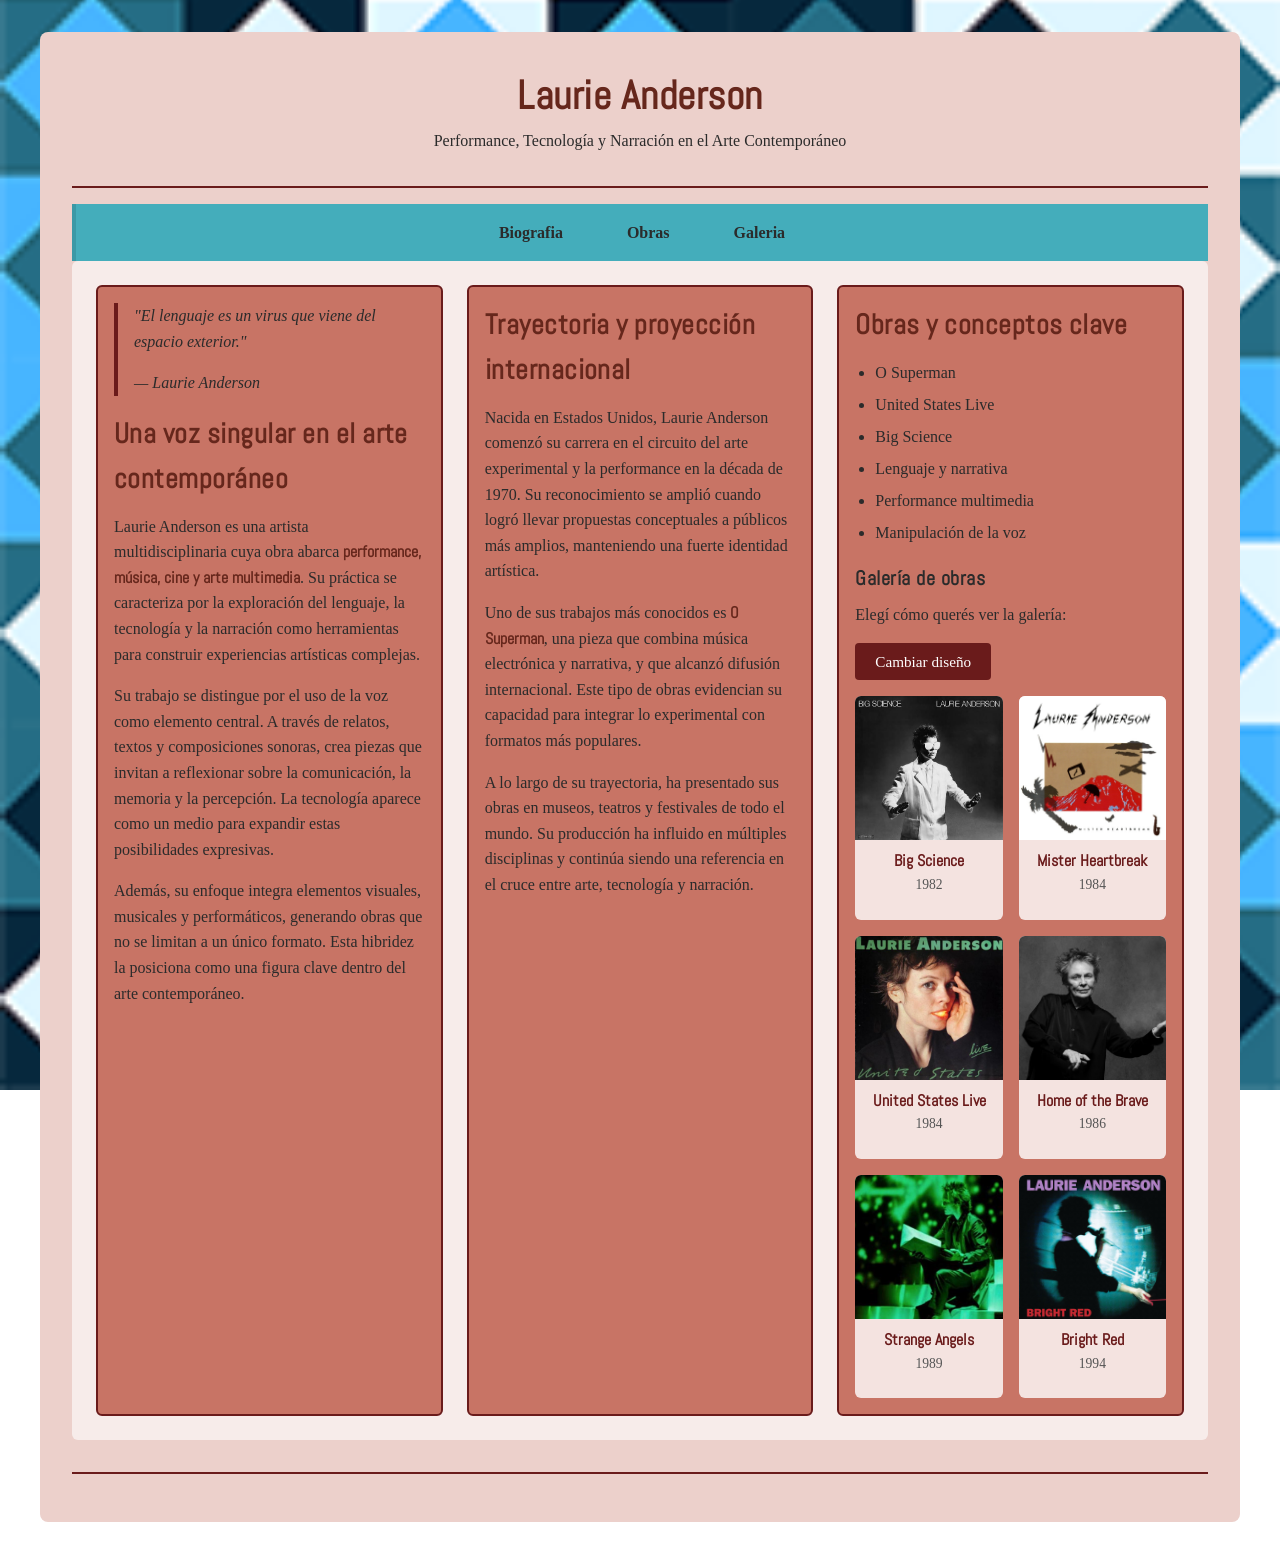
<file: index.html>
<!DOCTYPE html>
<html lang="es">
<head>
    <meta charset="UTF-8">
    <meta name="viewport" content="width=device-width, initial-scale=1.0">
    <title>Laurie Anderson - Biografía</title>
    <link href="css/style.css" rel="stylesheet">
    <link rel="preconnect" href="https://fonts.googleapis.com">
    <link href="https://fonts.googleapis.com/css2?family=Abel&display=swap" rel="stylesheet">
</head>
<body>

  <div class="contenedor">

    <header>
      <h1>Laurie Anderson</h1>
      <p>Performance, Tecnología y Narración en el Arte Contemporáneo</p>
    </header>

    <nav>
      <ul>
        <li><a href="index.html">Biografia</a></li>
        <li><a href="obras.html">Obras</a></li>
        <li><a href="galeria.html">Galeria</a></li>
      </ul>
    </nav>

    <main>
      <section class="columnas">

        <article class="columna">
          <blockquote>
            <p>"El lenguaje es un virus que viene del espacio exterior."</p>
            — Laurie Anderson
          </blockquote>
          <h2>Una voz singular en el arte contemporáneo</h2>
          <p>Laurie Anderson es una artista multidisciplinaria cuya obra abarca
            <strong>performance, música, cine y arte multimedia</strong>. Su práctica
            se caracteriza por la exploración del lenguaje, la tecnología y la
            narración como herramientas para construir experiencias artísticas complejas.</p>
          <p>Su trabajo se distingue por el uso de la voz como elemento central. A través de relatos, textos y composiciones sonoras, crea piezas que invitan a reflexionar sobre la comunicación, la memoria y la percepción. La tecnología aparece como un medio para expandir estas posibilidades expresivas.</p>
          <p>Además, su enfoque integra elementos visuales, musicales y performáticos, generando obras que no se limitan a un único formato. Esta hibridez la posiciona como una figura clave dentro del arte contemporáneo.</p>
        </article>

        <article class="columna">
          <h2>Trayectoria y proyección internacional</h2>
          <p>Nacida en Estados Unidos, Laurie Anderson comenzó su carrera en el circuito del arte experimental y la performance en la década de 1970. Su reconocimiento se amplió cuando logró llevar propuestas conceptuales a públicos más amplios, manteniendo una fuerte identidad artística.</p>
          <p>Uno de sus trabajos más conocidos es <strong>O Superman</strong>,
            una pieza que combina música electrónica y narrativa, y que alcanzó difusión internacional. Este tipo de obras evidencian su capacidad para integrar lo experimental con formatos más populares.</p>
          <p>A lo largo de su trayectoria, ha presentado sus obras en museos, teatros y festivales de todo el mundo. Su producción ha influido en múltiples disciplinas y continúa siendo una referencia en el cruce entre arte, tecnología y narración.</p>
        </article>

        <article class="columna">
          <h2>Obras y conceptos clave</h2>
          <ul>
            <li>O Superman</li>
            <li>United States Live</li>
            <li>Big Science</li>
            <li>Lenguaje y narrativa</li>
            <li>Performance multimedia</li>
            <li>Manipulación de la voz</li>
          </ul>

          <h3>Galería de obras</h3>
          <p>Elegí cómo querés ver la galería:</p>
          <button id="btn-cambiar-diseno" type="button">Cambiar diseño</button>
          <div id="galeria"><!-- JS la completa acá --></div>
        </article>

      </section>
    </main>

    <script src="js/galeria.js"></script>

    <footer>
</file>
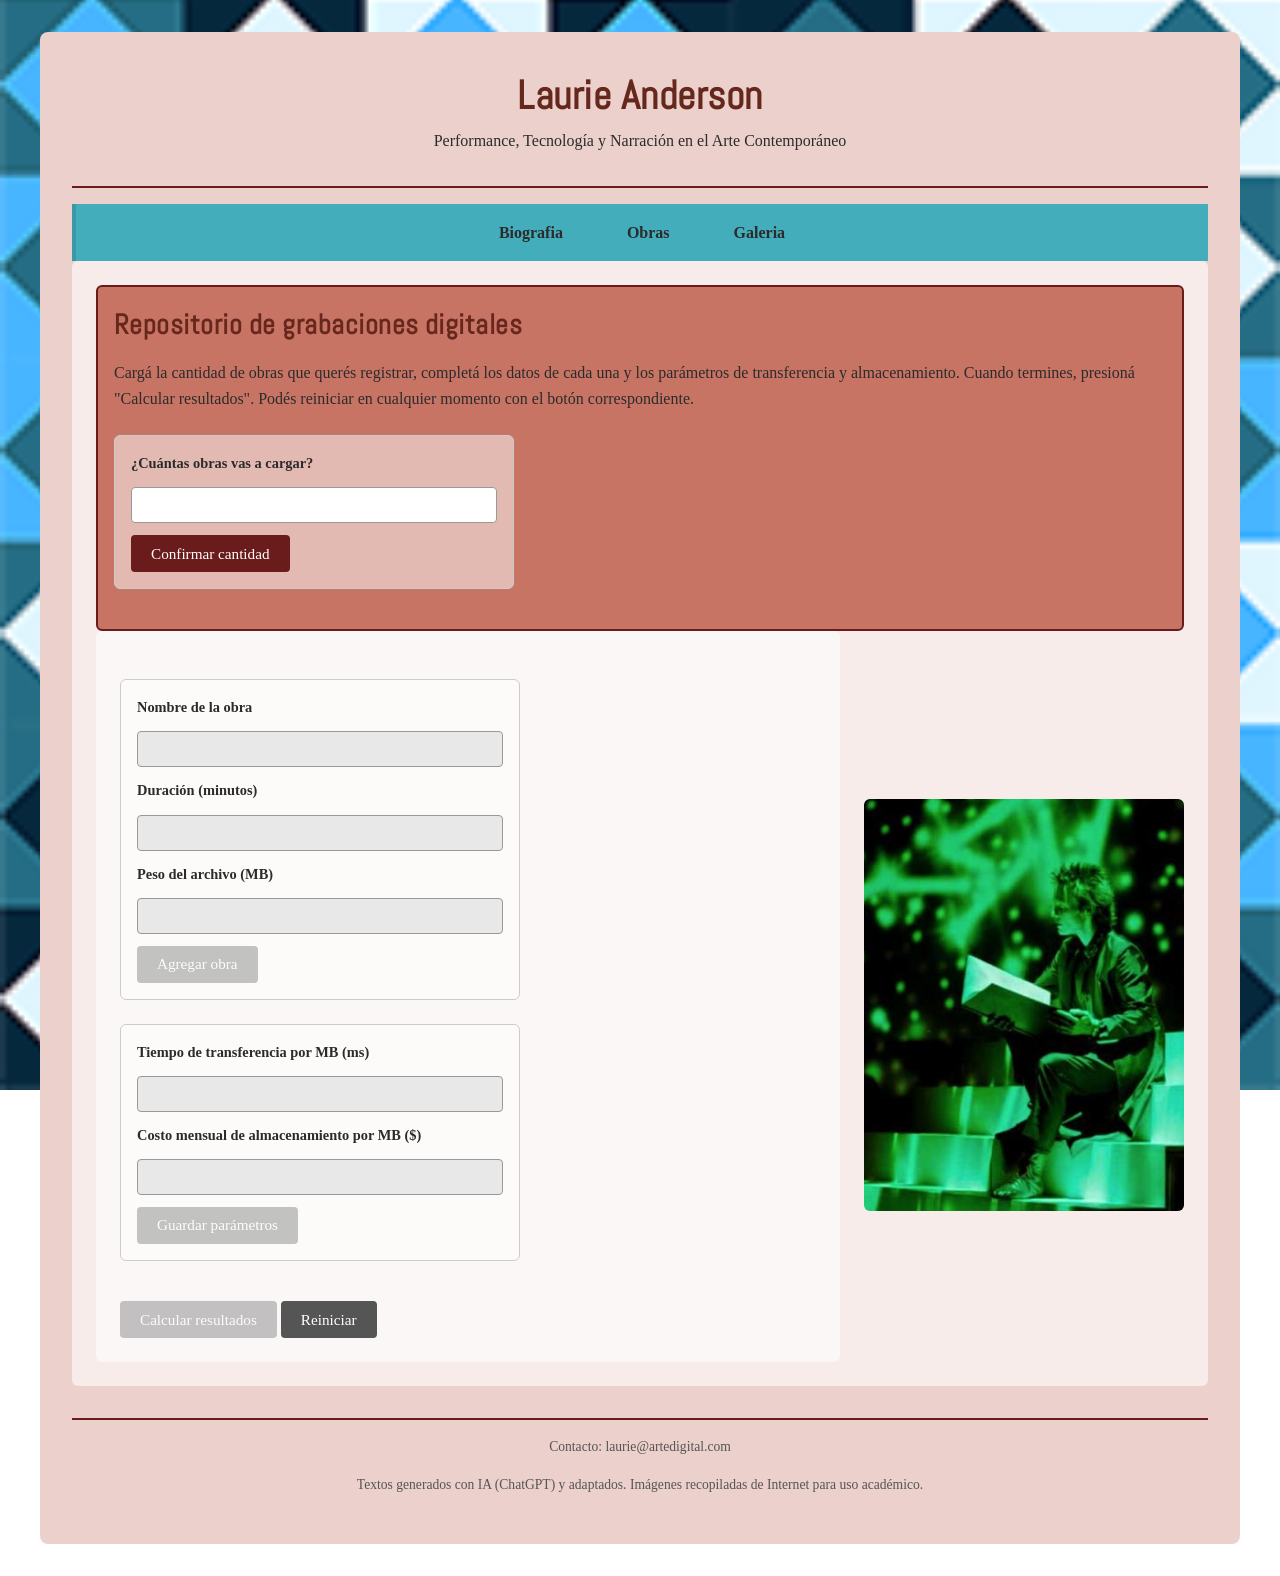
<file: galeria.html>
<!DOCTYPE html>
<html lang="es">
<head>
    <meta charset="UTF-8">
    <meta name="viewport" content="width=device-width, initial-scale=1.0">
    <title>Laurie Anderson - Galería y Ejercicio</title>
    <link href="css/style.css" rel="stylesheet">
    <link rel="preconnect" href="https://fonts.googleapis.com">
    <link href="https://fonts.googleapis.com/css2?family=Abel&display=swap" rel="stylesheet">
</head>
<body>

  <div class="contenedor">

    <header>
      <h1>Laurie Anderson</h1>
      <p>Performance, Tecnología y Narración en el Arte Contemporáneo</p>
    </header>

    <nav>
      <ul>
        <li><a href="index.html">Biografia</a></li>
        <li><a href="obras.html">Obras</a></li>
        <li><a href="galeria.html">Galeria</a></li>
      </ul>
    </nav>

    <main>

      <section class="columnas-ejercicio">

    <article class="columna-ancha">
        <h2>Repositorio de grabaciones digitales</h2>
        <p>Cargá la cantidad de obras que querés registrar, completá los datos
          de cada una y los parámetros de transferencia y almacenamiento.
          Cuando termines, presioná "Calcular resultados". Podés reiniciar en
          cualquier momento con el botón correspondiente.</p>

        <form id="form-cantidad">
          <label for="cantidad-obras">¿Cuántas obras vas a cargar?</label>
          <input type="number" id="cantidad-obras" min="1" required>
          <button type="submit">Confirmar cantidad</button>
        </form>
    </article>

    <div class="ejercicio-layout">

    <div class="ejercicio-contenido">
      <section>

        <form id="form-obra">
          <label for="nombre-obra">Nombre de la obra</label>
          <input type="text" id="nombre-obra" required>

          <label for="duracion-obra">Duración (minutos)</label>
          <input type="number" id="duracion-obra" min="0" step="0.1" required>

          <label for="peso-obra">Peso del archivo (MB)</label>
          <input type="number" id="peso-obra" min="0" step="0.1" required>

          <button type="submit" id="btn-agregar-obra">Agregar obra</button>
        </form>
    </article>

    
        <p id="contador-obras"></p>

        <form id="form-parametros">
          <label for="tiempo-transferencia">Tiempo de transferencia por MB (ms)</label>
          <input type="number" id="tiempo-transferencia" min="0" required>

          <label for="costo-mb">Costo mensual de almacenamiento por MB ($)</label>
          <input type="number" id="costo-mb" min="0" step="0.01" required>

          <button type="submit" id="btn-guardar-parametros">Guardar parámetros</button>
        </form>
    </article>

  

  
        <button id="btn-calcular" type="button" disabled>Calcular resultados</button>

        <div id="resultados"></div>

        <button id="btn-reiniciar" type="button">Reiniciar</button>
      </section>
    
    </div>

    <img src="img/anderson-3.jpg" alt="Laurie Anderson en performance" class="ejercicio-imagen">

  </div>

    </main>

    <script src="js/repositorio.js"></script>

    <footer>
      <p>Contacto: laurie@artedigital.com</p>
      <p>Textos generados con IA (ChatGPT) y adaptados. Imágenes recopiladas de Internet para uso académico.</p>
    </footer>

  </div>
</body>
</html>
</file>
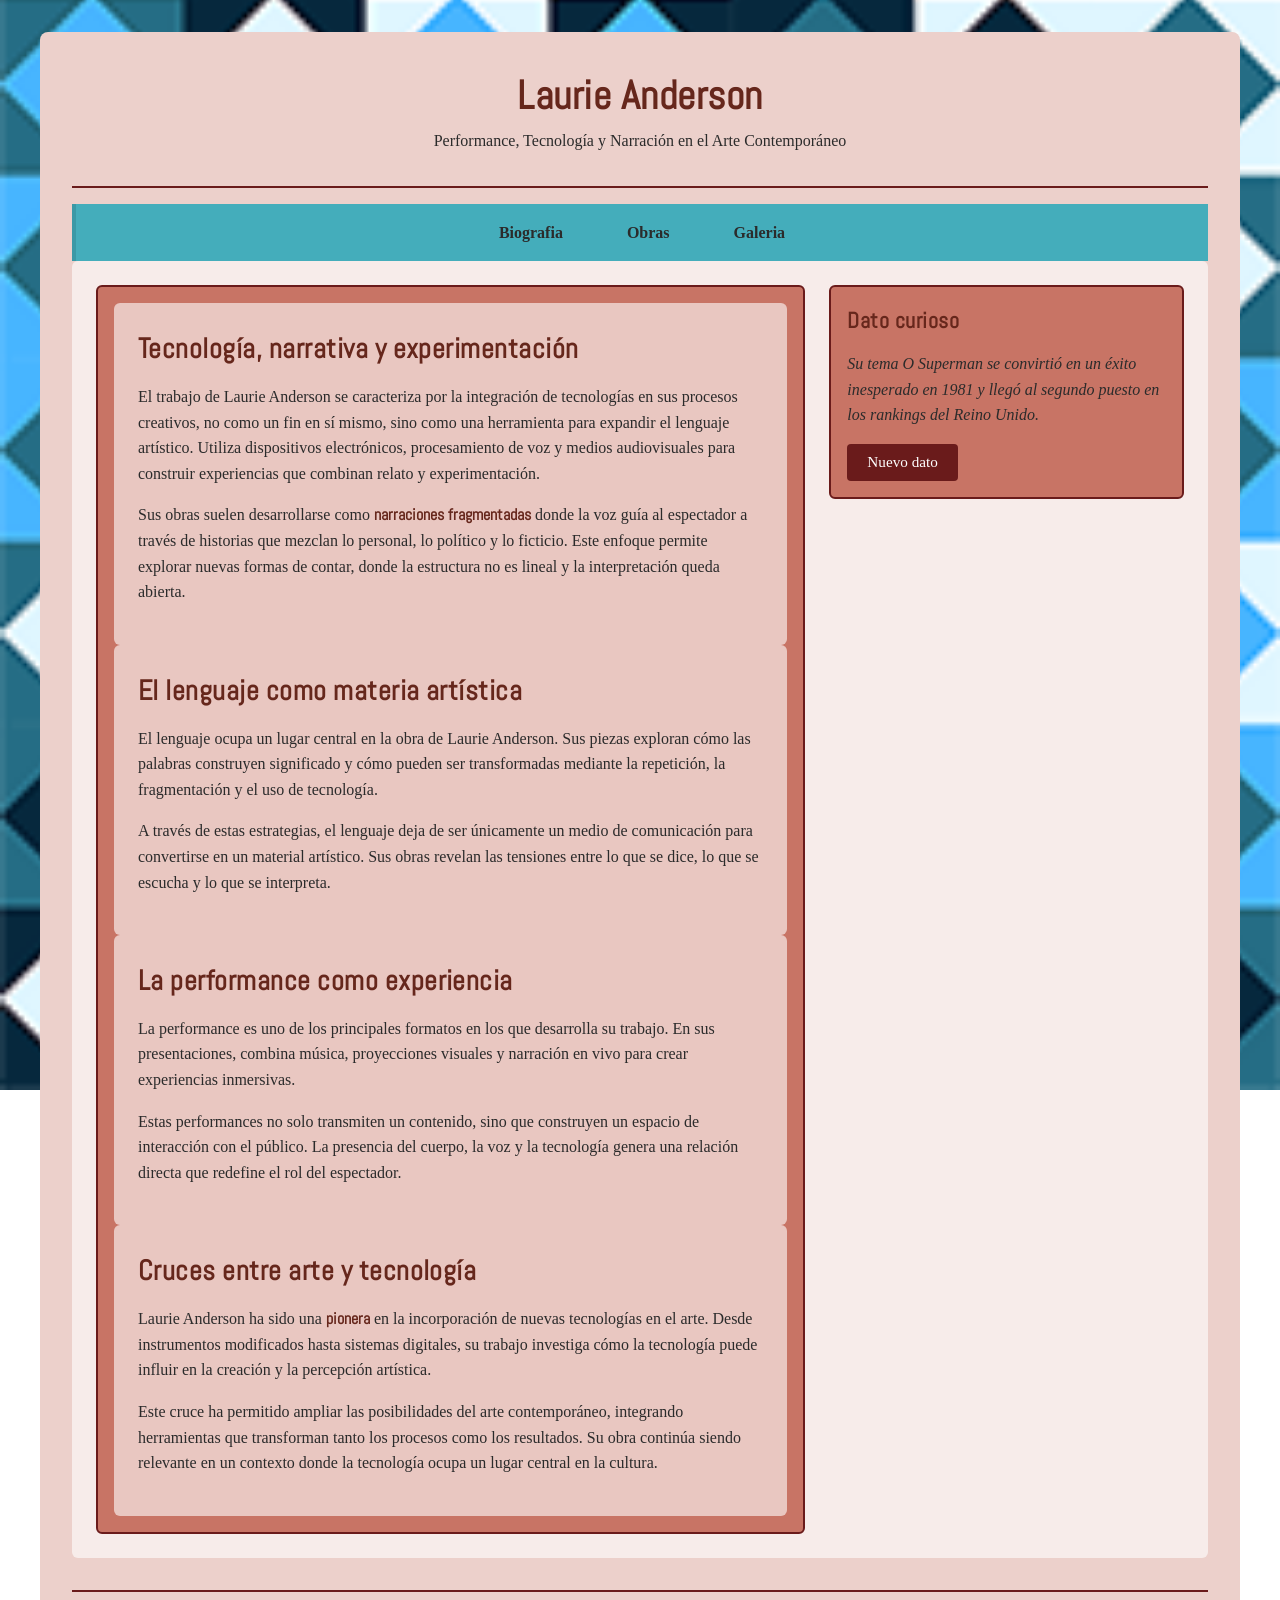
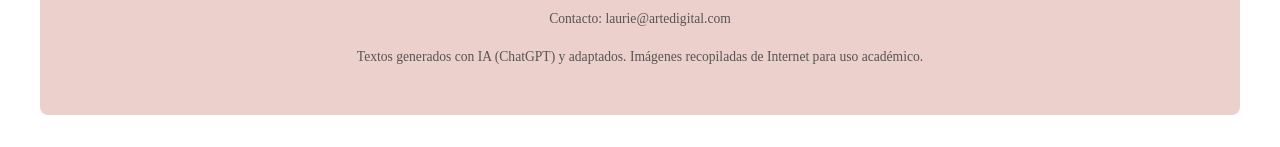
<file: obras.html>
<!DOCTYPE html>
<html lang="es">
<head>
    <meta charset="UTF-8">
    <meta name="viewport" content="width=device-width, initial-scale=1.0">
    <title>Laurie Anderson - Obras</title>
    <link href="css/style.css" rel="stylesheet">
    <link rel="preconnect" href="https://fonts.googleapis.com">
    <link href="https://fonts.googleapis.com/css2?family=Abel&display=swap" rel="stylesheet">
</head>
<body>
  <div class="contenedor">

    <header>
      <h1>Laurie Anderson</h1>
      <p>Performance, Tecnología y Narración en el Arte Contemporáneo</p>
    </header>

    <nav>
      <ul>
        <li><a href="index.html">Biografia</a></li>
        <li><a href="obras.html">Obras</a></li>
        <li><a href="galeria.html">Galeria</a></li>
      </ul>
    </nav>

    <main>
      <section class="columnas-obra">

        <article class="columna-ancha">
          <section>
            <h2>Tecnología, narrativa y experimentación</h2>
            <p>El trabajo de Laurie Anderson se caracteriza por la integración de tecnologías en sus procesos creativos, no como un fin en sí mismo, sino como una herramienta para expandir el lenguaje artístico. Utiliza dispositivos electrónicos, procesamiento de voz y medios audiovisuales para construir experiencias que combinan relato y experimentación.</p>
            <p>Sus obras suelen desarrollarse como <strong>narraciones fragmentadas</strong> donde la voz guía al espectador a través de historias que mezclan lo personal, lo político y lo ficticio. Este enfoque permite explorar nuevas formas de contar, donde la estructura no es lineal y la interpretación queda abierta.</p>
          </section>

          <section>
            <h2>El lenguaje como materia artística</h2>
            <p>El lenguaje ocupa un lugar central en la obra de Laurie Anderson. Sus piezas exploran cómo las palabras construyen significado y cómo pueden ser transformadas mediante la repetición, la fragmentación y el uso de tecnología.</p>
            <p>A través de estas estrategias, el lenguaje deja de ser únicamente un medio de comunicación para convertirse en un material artístico. Sus obras revelan las tensiones entre lo que se dice, lo que se escucha y lo que se interpreta.</p>
          </section>

          <section>
            <h2>La performance como experiencia</h2>
            <p>La performance es uno de los principales formatos en los que desarrolla su trabajo. En sus presentaciones, combina música, proyecciones visuales y narración en vivo para crear experiencias inmersivas.</p>
            <p>Estas performances no solo transmiten un contenido, sino que construyen un espacio de interacción con el público. La presencia del cuerpo, la voz y la tecnología genera una relación directa que redefine el rol del espectador.</p>
          </section>

          <section>
            <h2>Cruces entre arte y tecnología</h2>
            <p>Laurie Anderson ha sido una <strong>pionera</strong> en la incorporación de nuevas tecnologías en el arte. Desde instrumentos modificados hasta sistemas digitales, su trabajo investiga cómo la tecnología puede influir en la creación y la percepción artística.</p>
            <p>Este cruce ha permitido ampliar las posibilidades del arte contemporáneo, integrando herramientas que transforman tanto los procesos como los resultados. Su obra continúa siendo relevante en un contexto donde la tecnología ocupa un lugar central en la cultura.</p>
          </section>
        </article>

        <aside class="columna-angosta">
          <h2>Dato curioso</h2>
          <p id="dato-curioso">Hacé clic para descubrir un dato curioso sobre Laurie Anderson.</p>
          <button id="btn-dato" type="button">Nuevo dato</button>
        </aside>

      </section>
    </main>

    <script src="js/datos-curiosos.js"></script>

    <footer>
      <p>Contacto: laurie@artedigital.com</p>
      <p>Textos generados con IA (ChatGPT) y adaptados. Imágenes recopiladas de Internet para uso académico.</p>
    </footer>

  </div>
</body>
</html>
</file>
<file: css/style.css>
/* ===== Reset básico y configuración general ===== */
* {
  margin: 0;
  padding: 0;
  box-sizing: border-box;
}

body {
  font-family: 'Georgia', serif; /* tipografía base para el texto normal, NO Abel */
  font-size: 1rem;
  line-height: 1.6;
  color: #2b2b2b;
  display: flex;
  justify-content: center;

  /* ===== Imagen de fondo ===== */
  background-image: url('../img/fondo.png');
  background-size: cover;
  background-position: center;
  background-repeat: no-repeat;
  background-attachment: fixed; 
  min-height: 100vh;
}

/* Bloque contenedor */
.contenedor {
  width: 100%;
  max-width: 75rem;
  margin: 2rem 1rem; 
  background-color: rgb(236 208 203);
  padding: 2rem;
  border-radius: 0.5rem;
}

/* ===== Tipografía ===== */
h1, h2, h3,
.destacado {
  font-family: 'Abel', sans-serif;
  letter-spacing: 0.03rem;
}

h1 {
  font-size: 2.5rem;
  color: #66271C;
}

h2 {
  font-size: 1.75rem;
  color: #66271C;
  margin-bottom: 0.75rem;
}

h3 {
  font-size: 1.25rem;
  margin-bottom: 0.5rem;
}

p {
  margin-bottom: 1rem;
}

strong {
  font-family: 'Abel', sans-serif;
  color: #66271C;
}

/* ===== Header ===== */
header {
  text-align: center;
  padding-bottom: 1rem;
  border-bottom: 0.125rem solid #6a1b1b;
  margin-bottom: 1rem;
}

/* ===== Nav horizontal ===== */
nav ul {
  list-style: none;
  display: flex;
  justify-content: center;
  gap: 2rem;
  padding: 1rem 0;
  background-color:rgb(68 173 187);
  border-left: 0.25rem solid rgba(10, 43, 49, 0.15);
}

nav a {
  text-decoration: none;
  color: #2b2b2b;
  font-weight: bold;
  padding: 0.5rem 1rem;
  border-radius: 0.25rem;
  transition: background-color 0.2s ease, color 0.2s ease;
}

nav a:visited {
  color: #BB5644;
}

nav a:hover,
nav a:focus {
  background-color: #6a1b1b;
  color: #ffffff;
}

nav a:active {
  background-color: #444444;
  color: #e47f3c;
}

/* ===== Footer ===== */
footer {
  text-align: center;
  margin-top: 2rem;
  padding-top: 1rem;
  border-top: 0.125rem solid #6a1b1b;
  font-size: 0.85rem;
  color: #555555;
}

/* ===== Layout de 3 columnas iguales ===== */
.columnas {
  display: flex;
  gap: 1.5rem;
  flex-wrap: wrap;
}
.columna {
  flex: 1 1 30%; 
  background-color: rgba(255, 255, 255, 0.6);
  padding: 1rem;
  border-radius: 0.375rem;
}
.columna blockquote {
  font-style: italic;
  border-left: 0.25rem solid #6a1b1b;
  padding-left: 1rem;
  margin-bottom: 1rem;
}
.columna ul {
  margin: 0.5rem 0 1rem 1.25rem;
}

.columna li {
  margin-bottom: 0.4rem;
}

/* ===== Layout de 2 columnas de ancho diferente ===== */
.columnas-obra {
  display: flex;
  gap: 1.5rem;
  flex-wrap: wrap;
}
.columna-ancha {
  flex: 2 1 60%;
  background-color: rgba(255, 255, 255, 0.6);
  padding: 1rem;
  border-radius: 0.375rem;
}

.columna-angosta {
  flex: 1 1 30%;
  background-color: rgba(255, 255, 255, 0.75);
  padding: 1rem;
  border-radius: 0.375rem;
  align-self: flex-start; 
}  

.columna-angosta h2 {
  font-size: 1.4rem;
}


.columna,
.columna-ancha,
.columna-angosta {
  border: 0.125rem solid #6a1b1b;
  background-color: rgb(200 116 101);
}

#dato-curioso {
  min-height: 4rem; /* para que no "salte" el layout al cambiar el texto */
  font-style: italic;
}

/* ===== Formularios del ejercicio ===== */
main section {
  background-color: rgba(255, 255, 255, 0.6);
  padding: 1.5rem;
  border-radius: 0.375rem;
}

form {
  display: flex;
  flex-direction: column;
  gap: 0.75rem;
  max-width: 25rem;
  margin: 1.5rem 0;
  padding: 1rem;
  border: 0.0625rem solid #cccccc;
  border-radius: 0.375rem;
  background-color: rgba(255, 255, 255, 0.5);
}

form label {
  font-weight: bold;
  font-size: 0.9rem;
}

form input {
  padding: 0.5rem;
  border: 0.0625rem solid #999999;
  border-radius: 0.25rem;
  font-family: inherit;
  font-size: 1rem;
}

form input:focus {
  outline: none;
  border-color: #6a1b1b;
  box-shadow: 0 0 0 0.125rem rgba(106, 27, 27, 0.25);
}

form input:disabled {
  background-color: #e8e8e8;
  color: #999999;
  cursor: not-allowed;
}

button {
  align-self: flex-start;
  padding: 0.6rem 1.25rem;
  background-color: #6a1b1b;
  color: #ffffff;
  border: none;
  border-radius: 0.25rem;
  font-family: inherit;
  font-size: 0.95rem;
  cursor: pointer;
  transition: background-color 0.2s ease, opacity 0.2s ease;
}

button:hover:not(:disabled) {
  background-color: #8a2b2b;
}

button:disabled {
  background-color: #aaaaaa;
  cursor: not-allowed;
  opacity: 0.7;
}

/* ===== Resultados del ejercicio ===== */
#contador-obras {
  font-weight: bold;
  color: #6a1b1b;
  margin: 0.5rem 0;
}

#resultados {
  margin-top: 1.5rem;
  padding: 1rem;
  border-left: 0.25rem solid #6a1b1b;
  background-color: rgba(255, 255, 255, 0.7);
  border-radius: 0.25rem;
}

#resultados:empty {
  display: none; /* no ocupa espacio si el JS todavía no cargó nada */
}

#resultados h3 {
  margin-bottom: 0.5rem;
}

#resultados p {
  margin-bottom: 0.4rem;
}

#btn-reiniciar {
  margin-top: 1rem;
  background-color: #555555;
}

#btn-reiniciar:hover {
  background-color: #333333;
}

/* ===== Galería de obras ===== */
#galeria {
  display: flex;
  flex-wrap: wrap;
  gap: 1rem;
  margin-top: 1rem;
}

.obra {
  flex: 1 1 45%;
  background-color: rgba(255, 255, 255, 0.8);
  border-radius: 0.375rem;
  overflow: hidden;
  text-align: center;
  transition: transform 0.2s ease;
}

.obra:hover {
  transform: translateY(-0.25rem);
}

.obra img {
  width: 100%;
  height: 9rem;
  object-fit: cover;
  display: block;
}

.obra .info-obra {
  padding: 0.5rem;
}

.obra h4 {
  font-family: 'Abel', sans-serif;
  font-size: 1rem;
  color: #6a1b1b;
}

.obra .anio {
  font-size: 0.85rem;
  color: #555555;
}

#galeria.galeria-compacta .obra img {
  height: 6rem;
}

/* ===== Responsive ===== */
@media (max-width: 48rem) {
  .contenedor {
    margin: 1rem 0.5rem;
    padding: 1.25rem;
  }

  h1 {
    font-size: 1.9rem;
  }

  nav ul {
    flex-wrap: wrap;
    gap: 1rem;
  }

  /* En mobile, las columnas se apilan en vez de achicarse */
  .columna,
  .columna-ancha,
  .columna-angosta {
    flex: 1 1 100%;
  }

  .obra {
    flex: 1 1 100%;
  }
}

/* ===== Layout de la página del ejercicio: formularios + imagen ===== */
.ejercicio-layout {
  display: flex;
  gap: 1.5rem;
  align-items: flex-start;
  flex-wrap: wrap;
}

.ejercicio-contenido {
  flex: 1 1 20rem;
}

.ejercicio-imagen {
  flex: 1 1 15rem;
  max-width: 20rem;
  border-radius: 0.375rem;
  align-self: center; /* reemplaza el flex-start que tenía antes */
  margin-top: 1rem;
}
</file>
